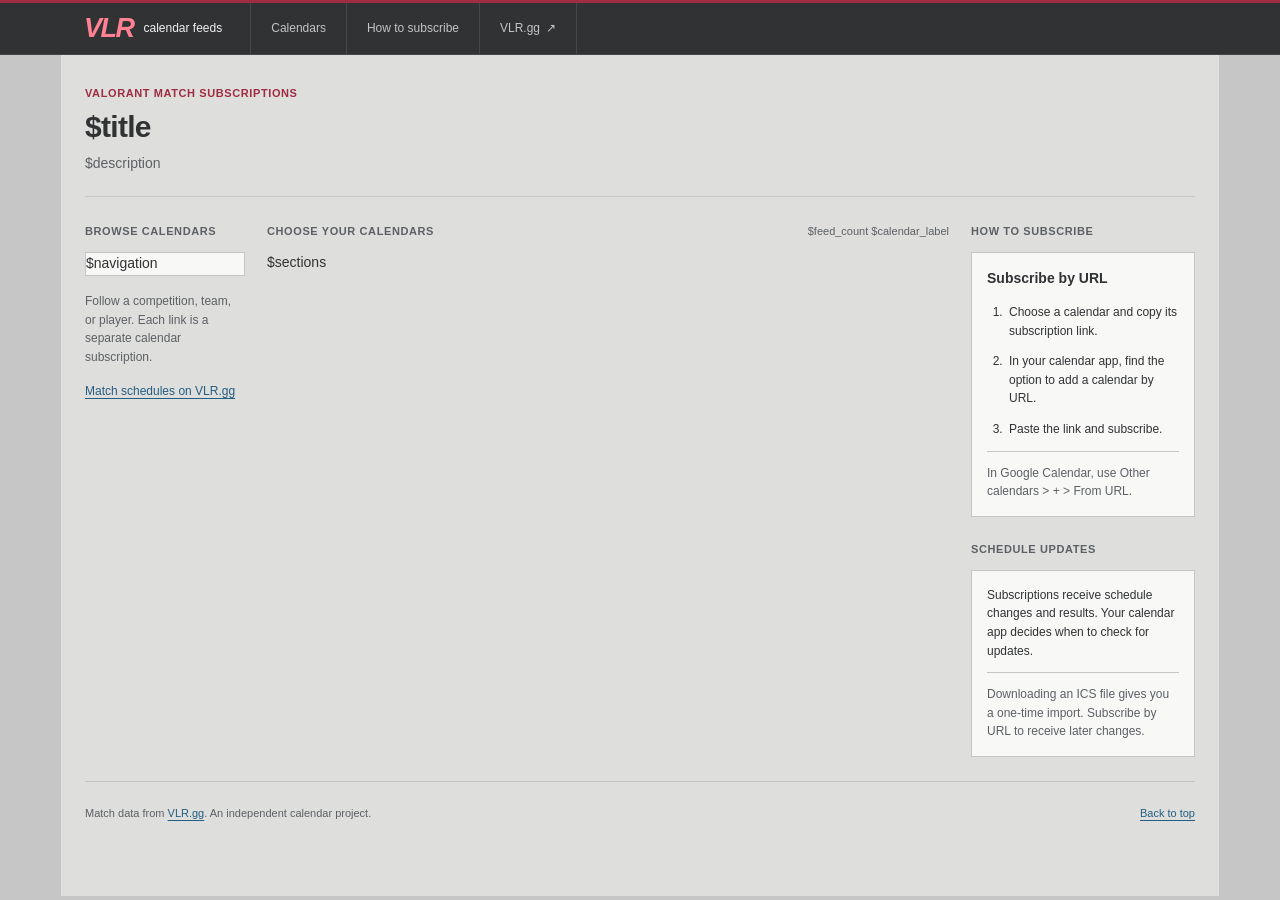
<file: scripts/index.html>
<!DOCTYPE html>
<html lang="en">
<head>
  <meta charset="utf-8">
  <meta name="viewport" content="width=device-width, initial-scale=1">
  <meta name="description" content="$description">
  <title>$title</title>
  <link rel="stylesheet" href="style.css">
  <script src="enhance.js" defer></script>
</head>
<body>
  <a class="skip-link" href="#main">Skip to calendars</a>
  <header class="site-header">
    <div class="header-inner">
      <a class="wordmark" href="./" aria-label="$title home"><strong>VLR</strong><span>calendar feeds</span></a>
      <nav aria-label="Primary">
        <a href="#calendars">Calendars</a>
        <a href="#subscribe">How to subscribe</a>
        <a href="https://www.vlr.gg/">VLR.gg <span aria-hidden="true">&nearr;</span></a>
      </nav>
    </div>
  </header>
  <main id="main" tabindex="-1">
    <header class="page-heading">
      <p class="eyebrow">Valorant match subscriptions</p>
      <h1>$title</h1>
      <p>$description</p>
    </header>
    <div class="page-layout">
      <aside class="browse" aria-labelledby="browse-title">
        <h2 class="section-label" id="browse-title">Browse calendars</h2>
        <nav class="category-nav" aria-label="Calendar categories">$navigation</nav>
        <p class="sidebar-note">Follow a competition, team, or player. Each link is a separate calendar subscription.</p>
        <a class="source-link" href="https://www.vlr.gg/matches">Match schedules on VLR.gg</a>
      </aside>
      <div class="calendar-list" id="calendars">
        <div class="list-heading"><h2 class="section-label">Choose your calendars</h2><span>$feed_count $calendar_label</span></div>
        $sections
      </div>
      <aside class="subscription-guide" id="subscribe" aria-labelledby="subscribe-title">
        <h2 class="section-label" id="subscribe-title">How to subscribe</h2>
        <section class="guide-panel" aria-labelledby="add-title">
          <h3 id="add-title">Subscribe by URL</h3>
          <ol>
            <li>Choose a calendar and copy its subscription link.</li>
            <li>In your calendar app, find the option to add a calendar by URL.</li>
            <li>Paste the link and subscribe.</li>
          </ol>
          <p class="guide-note">In Google Calendar, use <strong>Other calendars &gt; + &gt; From URL</strong>.</p>
        </section>
        <h2 class="section-label">Schedule updates</h2>
        <section class="guide-panel" aria-label="About calendar updates">
          <p>Subscriptions receive schedule changes and results. Your calendar app decides when to check for updates.</p>
          <p class="guide-note">Downloading an ICS file gives you a one-time import. Subscribe by URL to receive later changes.</p>
        </section>
      </aside>
    </div>
    <p id="copy-status" class="sr-only" role="status" aria-live="polite"></p>
    <noscript><p class="browser-note">To subscribe without JavaScript, copy the link address of a calendar's Download ICS link and paste it into your calendar app.</p></noscript>
    <footer class="site-footer"><p>Match data from <a href="https://www.vlr.gg/">VLR.gg</a>. An independent calendar project.</p><a href="#main">Back to top</a></footer>
  </main>
</body>
</html>
</file>
<file: scripts/style.css>
:root {
  color-scheme: light dark;
  font-family: Arial, Helvetica, sans-serif;
  font-size: 14px;
  line-height: 1.55;
  --canvas: #c6c6c6;
  --page: #dededc;
  --panel: #f8f8f7;
  --panel-hover: #efefed;
  --text: #303234;
  --muted: #5c6064;
  --border: #c5c6c4;
  --link: #245d82;
  --accent: #9f2c40;
  --brand: #ff8192;
  --accent-soft: #f3e6e8;
  --header: #303234;
  --header-text: #f0f0ef;
  --header-muted: #c2c4c6;
  --header-border: #45484a;
  --button: #e7e8e6;
  --focus: #086cab;
  --selection: #ffdb91;
  --selection-text: #292929;
}

@media (prefers-color-scheme: dark) {
  :root {
    --canvas: #17191b;
    --page: #232629;
    --panel: #2c3033;
    --panel-hover: #353a3e;
    --text: #e8e8e6;
    --muted: #b6babc;
    --border: #454a4e;
    --link: #92c2e0;
    --accent: #ff8192;
    --accent-soft: #3c2b31;
    --header: #1d2022;
    --header-border: #3b4044;
    --button: #3b4145;
    --focus: #a9d8f8;
  }
}

* { box-sizing: border-box; }
html { scroll-padding-top: 20px; }
body { margin: 0; background: var(--canvas); color: var(--text); }
a { color: var(--link); text-underline-offset: 3px; }
a:hover { text-decoration-thickness: 2px; }
button { font: inherit; }
button, a { -webkit-tap-highlight-color: var(--accent-soft); }
button:not([hidden]) { cursor: pointer; }
:focus-visible { outline: 3px solid var(--focus); outline-offset: 3px; }
::selection { background: var(--selection); color: var(--selection-text); }
h1, h2, h3, p { margin-top: 0; }
[id] { scroll-margin-top: 20px; }
.sr-only, .skip-link:not(:focus) { position: absolute; width: 1px; height: 1px; padding: 0; overflow: hidden; clip-path: inset(50%); white-space: nowrap; }
.skip-link:focus { position: fixed; top: 12px; left: 12px; padding: 10px 16px; background: var(--panel); color: var(--text); z-index: 1; }
.site-header { background: var(--header); border-top: 3px solid var(--accent); border-bottom: 1px solid var(--header-border); color: var(--header-text); }
.header-inner { max-width: 1160px; margin: auto; display: flex; align-items: stretch; padding: 0 24px; }
.wordmark { display: flex; align-items: center; gap: 10px; padding: 12px 28px 12px 0; color: var(--header-text); text-decoration: none; }
.wordmark strong { color: var(--brand); font-size: 27px; letter-spacing: -1.5px; font-style: italic; line-height: 1; }
.wordmark span { font-size: 12px; white-space: nowrap; }
.site-header nav { display: flex; flex-wrap: wrap; }
.site-header nav a { display: flex; align-items: center; gap: 6px; padding: 16px 20px; border-left: 1px solid var(--header-border); color: var(--header-muted); font-size: 12px; text-decoration: none; }
.site-header nav a:last-child { border-right: 1px solid var(--header-border); }
.site-header nav a:hover { background: var(--header-border); color: var(--header-text); }
main { max-width: 1160px; min-height: calc(100vh - 59px); margin: auto; padding: 30px 24px 20px; background: var(--page); border-inline: 1px solid var(--border); }
.page-heading { padding-bottom: 22px; border-bottom: 1px solid var(--border); margin-bottom: 26px; }
.eyebrow, .section-label { font-size: 11px; font-weight: 700; text-transform: uppercase; letter-spacing: .6px; }
.eyebrow { margin-bottom: 6px; color: var(--accent); }
h1 { margin-bottom: 7px; font-size: clamp(23px, 3vw, 30px); line-height: 1.25; letter-spacing: -.7px; }
.page-heading > p:last-child { margin: 0; max-width: 65ch; color: var(--muted); }
.page-layout { display: grid; grid-template-columns: 160px minmax(0, 1fr) 224px; gap: 22px; align-items: start; }
.section-label { margin-bottom: 12px; color: var(--muted); }
.category-nav { background: var(--panel); border: 1px solid var(--border); }
.category-nav a { min-height: 44px; padding: 10px 12px; display: flex; align-items: center; justify-content: space-between; gap: 8px; color: var(--text); text-decoration: none; border-bottom: 1px solid var(--border); font-size: 12px; }
.category-nav a:last-child { border-bottom: 0; }
.category-nav a:hover { background: var(--panel-hover); color: var(--link); }
.category-nav a span { color: var(--muted); font-size: 11px; font-variant-numeric: tabular-nums; }
.sidebar-note { margin: 16px 0 10px; color: var(--muted); font-size: 12px; }
.source-link { display: inline-block; padding: 6px 0; font-size: 12px; }
.list-heading { display: flex; justify-content: space-between; gap: 10px; align-items: baseline; margin-bottom: 12px; }
.list-heading h2 { margin: 0; }
.list-heading > span { color: var(--muted); font-size: 11px; white-space: nowrap; }
.calendar-group { margin-bottom: 25px; }
.group-heading { display: flex; align-items: baseline; gap: 9px; padding: 0 2px 7px; }
.group-heading h2 { font-size: 13px; margin: 0; }
.group-heading span { font-size: 11px; color: var(--muted); }
.calendar-card { padding: 15px 16px 12px; background: var(--panel); border: 1px solid var(--border); }
.calendar-card + .calendar-card { border-top: 0; }
#all-matches .calendar-card { border-left: 3px solid var(--accent); padding-left: 14px; }
.calendar-heading { display: flex; justify-content: space-between; align-items: baseline; gap: 12px; }
.calendar-heading h3 { font-size: 15px; line-height: 1.4; margin-bottom: 6px; overflow-wrap: anywhere; }
.match-count { flex-shrink: 0; margin-bottom: 6px; color: var(--muted); font-size: 11px; font-variant-numeric: tabular-nums; }
.match-count strong { font-weight: 400; }
.calendar-description { font-size: 12px; margin-bottom: 12px; color: var(--muted); }
.subscription-address { display: flex; align-items: stretch; border: 1px solid var(--border); background: var(--page); min-width: 0; }
.subscription-address code { display: block; flex: 1; align-self: center; min-width: 0; padding: 9px 10px; font: 11px/1.5 ui-monospace, "Cascadia Code", Consolas, monospace; overflow-wrap: anywhere; user-select: all; }
.subscription-address button { flex-shrink: 0; min-width: 76px; min-height: 40px; padding: 8px 10px; border: 0; border-left: 1px solid var(--border); border-radius: 0; background: var(--button); color: var(--text); font-size: 11px; font-weight: 700; }
.subscription-address button:hover { background: var(--panel-hover); color: var(--link); }
.calendar-actions { display: flex; justify-content: space-between; align-items: center; gap: 12px; margin-top: 5px; font-size: 11px; }
.calendar-actions a { display: inline-flex; align-items: center; min-height: 32px; }
.calendar-actions span { color: var(--muted); }
.guide-panel { border: 1px solid var(--border); background: var(--panel); padding: 15px; margin-bottom: 24px; font-size: 12px; }
.guide-panel h3 { font-size: 14px; margin-bottom: 13px; }
.guide-panel ol { padding-left: 19px; margin: 0; }
.guide-panel li { padding-left: 3px; margin-bottom: 12px; }
.guide-panel > p:last-child { margin-bottom: 0; }
.guide-note { padding-top: 12px; margin-top: 12px; border-top: 1px solid var(--border); color: var(--muted); }
.guide-note strong { font-weight: 400; }
.browser-note, .empty-state { border: 1px solid var(--border); padding: 18px; background: var(--panel); }
.site-footer { display: flex; flex-wrap: wrap; justify-content: space-between; gap: 8px 20px; padding-top: 18px; border-top: 1px solid var(--border); color: var(--muted); font-size: 11px; }
.site-footer p { margin-bottom: 0; }
.site-footer a { display: inline-block; padding-block: 5px; }

@media (max-width: 1000px) {
  .page-layout { grid-template-columns: 150px minmax(0, 1fr); gap: 20px; }
  .subscription-guide { grid-column: 2; display: grid; grid-template-columns: repeat(2, minmax(0, 1fr)); gap: 0 18px; }
  .subscription-guide > .section-label:nth-of-type(2) { grid-column: 2; grid-row: 1; }
  .subscription-guide .guide-panel { margin-bottom: 20px; }
}

@media (max-width: 680px) {
  .header-inner { display: block; padding: 0 16px; }
  .wordmark { width: fit-content; padding: 14px 0; }
  .site-header nav { border-top: 1px solid var(--header-border); }
  .site-header nav a { padding: 12px; min-height: 44px; flex: 1; justify-content: center; }
  .site-header nav a:first-child { border-left: 0; }
  .site-header nav a:last-child { border-right: 0; }
  main { padding: 24px 16px 16px; border: 0; }
  .page-heading { margin-bottom: 20px; }
  .page-layout { display: block; }
  .browse { margin-bottom: 24px; }
  .category-nav { display: flex; flex-wrap: wrap; }
  .category-nav a { flex: 1 1 50%; border: 0; border-bottom: 1px solid var(--border); }
  .category-nav a:last-child { border-bottom: 1px solid var(--border); }
  .sidebar-note, .source-link { display: none; }
  .subscription-guide { display: block; margin-top: 30px; }
  .calendar-card { padding-inline: 12px; }
  #all-matches .calendar-card { padding-left: 10px; }
  .calendar-heading { display: block; }
  .match-count { margin-bottom: 9px; }
}

@media print {
  :root { color-scheme: light; --text: #303234; --muted: #5c6064; --border: #c5c6c4; --link: #245d82; --accent: #9f2c40; }
  .site-header, .browse, .subscription-guide, button, .calendar-actions, .site-footer > a { display: none; }
  body, main, .calendar-card, .subscription-address { background: none; color: var(--text); }
  main { max-width: none; padding: 0; border: 0; }
  .page-layout { display: block; }
  .calendar-card { break-inside: avoid; }
}
</file>
